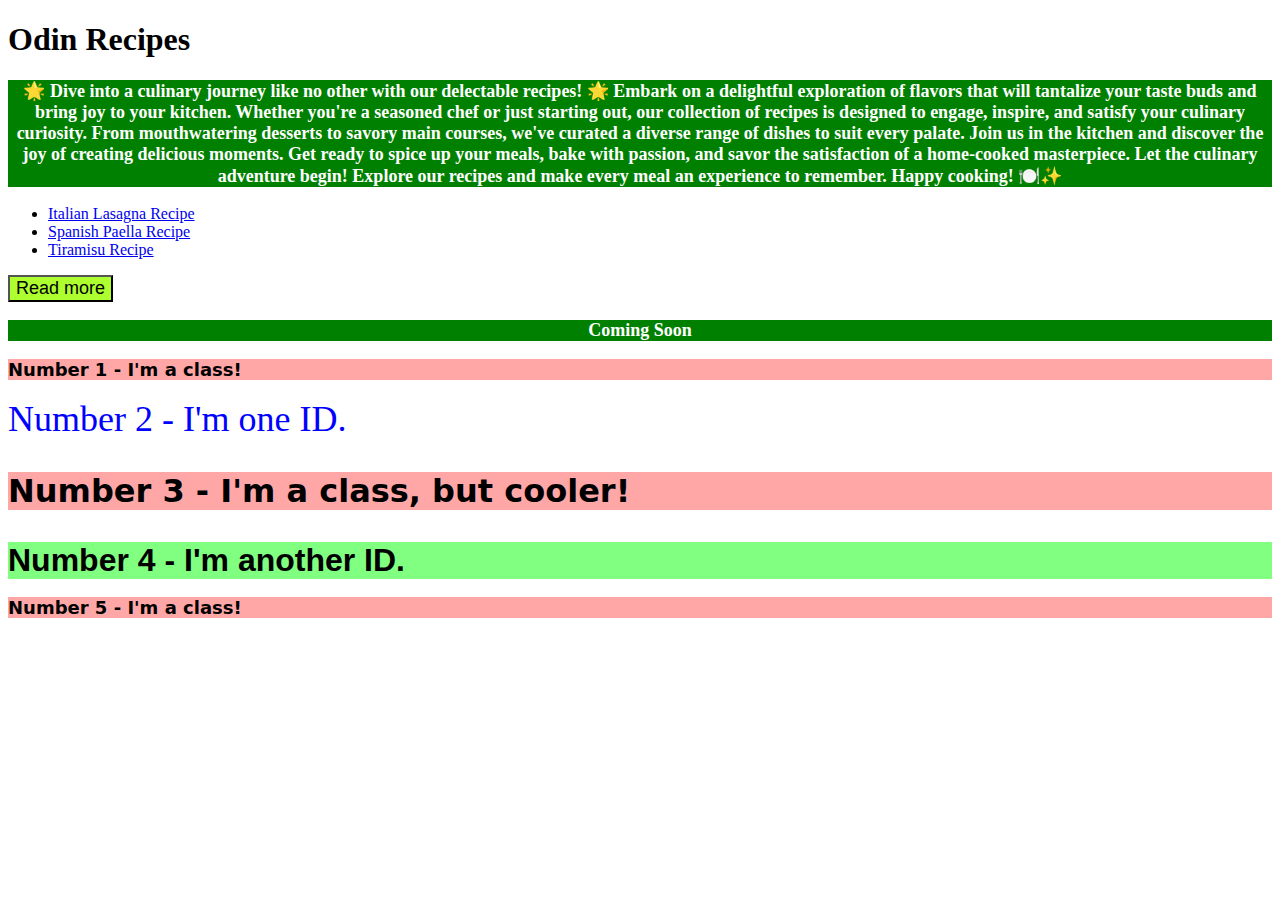
<file: index.html>
<!DOCTYPE html>
<html lang="en">

<head>
    <meta charset="UTF-8">
    <meta name="viewport" content="width=device-width, initial-scale=1.0">
    <link rel="stylesheet" href="./css/styles.css">
    <title>Odin Recipes</title>
    <style>
        p {
            background-color: green;
            color: white;
            font-size: 18px;
            text-align: center;
            font-weight: bold;
        }
    </style>
</head>

<body>

    <div class="Recipes">
        <h1>Odin Recipes</h1>

        <p>🌟 Dive into a culinary journey like no other with our delectable recipes! 🌟

            Embark on a delightful exploration of flavors that will tantalize your taste buds and bring joy to your
            kitchen. Whether you're a seasoned chef or just starting out, our collection of recipes is designed to
            engage, inspire, and satisfy your culinary curiosity.

            From mouthwatering desserts to savory main courses, we've curated a diverse range of dishes to suit every
            palate. Join us in the kitchen and discover the joy of creating delicious moments. Get ready to spice up
            your meals, bake with passion, and savor the satisfaction of a home-cooked masterpiece.

            Let the culinary adventure begin! Explore our recipes and make every meal an experience to remember. Happy
            cooking! 🍽️✨</p>

        <ul>
            <li><a href="recipes/lasagna.html">Italian Lasagna Recipe</a></li>
            <li><a href="recipes/paella.html">Spanish Paella Recipe</a></li>
            <li><a href="recipes/tiramisu.html">Tiramisu Recipe</a></li>
        </ul>
        <button style="background-color: greenyellow; font-size: 18px;">Read more</button>
    <p>Coming Soon</p>
    <p class="odd">Number 1 - I'm a class!</p>
    <div id="two">Number 2 - I'm one ID.</div>
    <p class="odd adjust-font-size">Number 3 - I'm a class, but cooler!</p>
    <div id="four" class="adjust-font-size">Number 4 - I'm another ID.</div>
    <p class="odd">Number 5 - I'm a class!</p>
    </div>
</body>

</html>
</file>
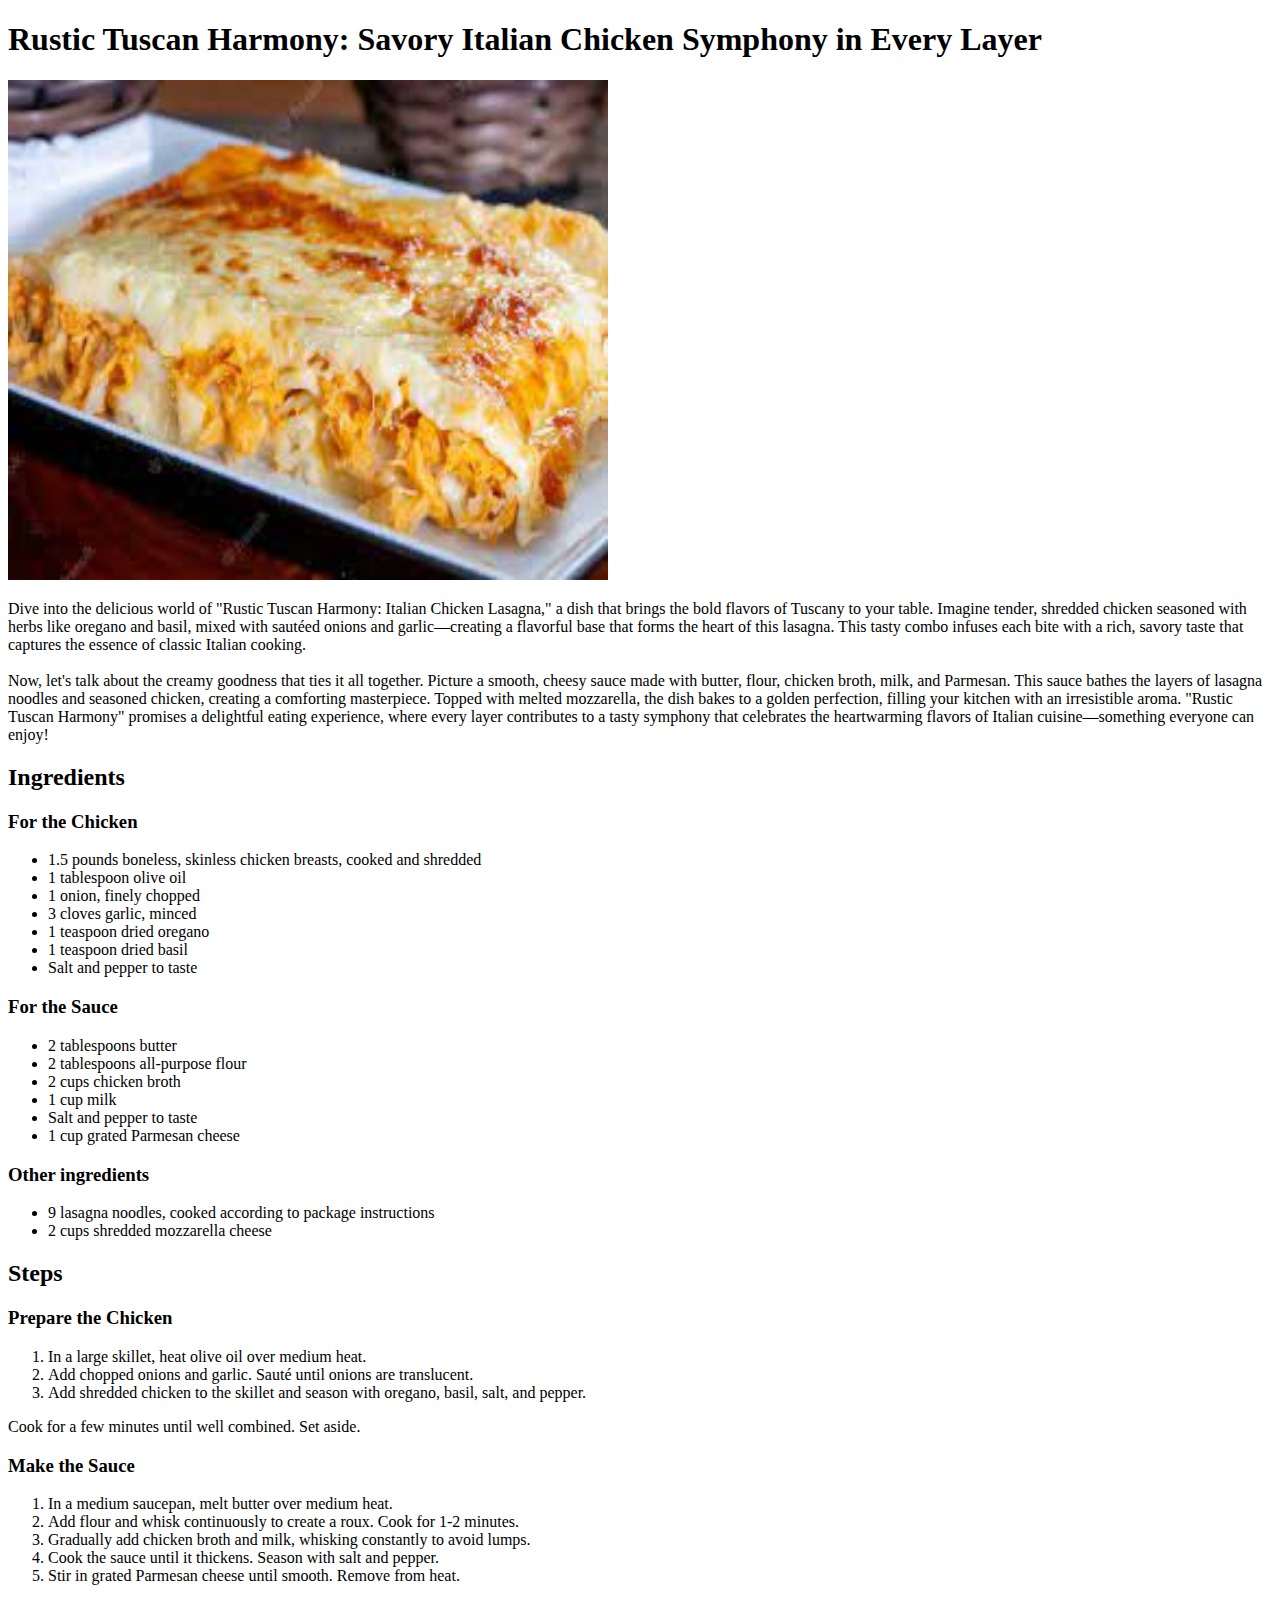
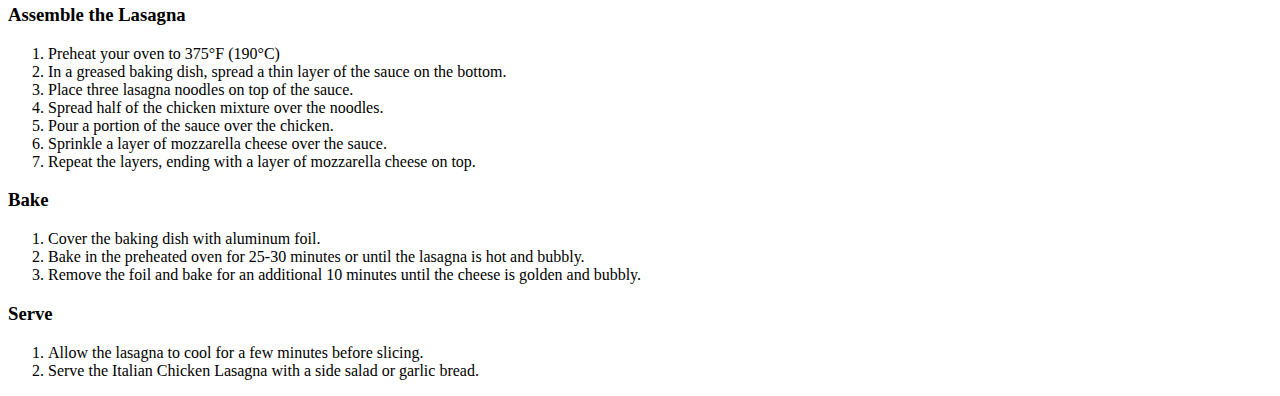
<file: recipes/lasagna.html>
<!DOCTYPE html>
<html lang="en">

<head>
    <meta charset="UTF-8">
    <meta name="viewport" content="width=device-width, initial-scale=1.0">
    <title>Lasagna Recipe</title>
</head>

<body>
    <h1>Rustic Tuscan Harmony: Savory Italian Chicken Symphony in Every Layer</h1>
    <img src="../images/lasagna.jpg" alt="Italian Chicken Lasagna" width="600" height="500">
    <p>Dive into the delicious world of "Rustic Tuscan Harmony: Italian Chicken Lasagna," a dish that brings the bold
        flavors of Tuscany to your table. Imagine tender, shredded chicken seasoned with herbs like oregano and basil,
        mixed with sautéed onions and garlic—creating a flavorful base that forms the heart of this lasagna. This tasty
        combo infuses each bite with a rich, savory taste that captures the essence of classic Italian cooking.<br /><br />

        Now, let's talk about the creamy goodness that ties it all together. Picture a smooth, cheesy sauce made with
        butter, flour, chicken broth, milk, and Parmesan. This sauce bathes the layers of lasagna noodles and seasoned
        chicken, creating a comforting masterpiece. Topped with melted mozzarella, the dish bakes to a golden
        perfection, filling your kitchen with an irresistible aroma. "Rustic Tuscan Harmony" promises a delightful
        eating experience, where every layer contributes to a tasty symphony that celebrates the heartwarming flavors of
        Italian cuisine—something everyone can enjoy!</p>
    <h2>Ingredients</h2>
    <h3><b>For the Chicken</b></h3>
    <ul>
        <li>1.5 pounds boneless, skinless chicken breasts, cooked and shredded</li>
        <li>1 tablespoon olive oil</li>
        <li>1 onion, finely chopped</li>
        <li>3 cloves garlic, minced</li>
        <li>1 teaspoon dried oregano</li>
        <li>1 teaspoon dried basil</li>
        <li>Salt and pepper to taste</li>
    </ul>
    <h3><b>For the Sauce</b></h3>
    <ul>
        <li>2 tablespoons butter</li>
        <li>2 tablespoons all-purpose flour</li>
        <li>2 cups chicken broth</li>
        <li>1 cup milk</li>
        <li>Salt and pepper to taste</li>
        <li>1 cup grated Parmesan cheese</li>
    </ul>
    <h3><b>Other ingredients</b></h3>
    <ul>
        <li>9 lasagna noodles, cooked according to package instructions</li>
        <li>2 cups shredded mozzarella cheese</li>
    </ul>
    <h2>Steps</h2>
    <h3>Prepare the Chicken</h3>
    <ol>
        <li>In a large skillet, heat olive oil over medium heat.</li>
        <li>Add chopped onions and garlic. Sauté until onions are translucent.</li>
        <li>Add shredded chicken to the skillet and season with oregano, basil, salt, and pepper.</li>
    </ol>
    <a>Cook for a few minutes until well combined. Set aside.</a>
    <h3>Make the Sauce</h3>
    <ol>
        <li>In a medium saucepan, melt butter over medium heat.</li>
        <li>Add flour and whisk continuously to create a roux. Cook for 1-2 minutes.</li>
        <li>Gradually add chicken broth and milk, whisking constantly to avoid lumps.</li>
        <li>Cook the sauce until it thickens. Season with salt and pepper.</li>
        <li>Stir in grated Parmesan cheese until smooth. Remove from heat.</li>
    </ol>
    <h3>Assemble the Lasagna</h3>
    <ol>
        <li>Preheat your oven to 375°F (190°C)</li>
        <li>In a greased baking dish, spread a thin layer of the sauce on the bottom.</li>
        <li>Place three lasagna noodles on top of the sauce.</li>
        <li>Spread half of the chicken mixture over the noodles.</li>
        <li>Pour a portion of the sauce over the chicken.</li>
        <li>Sprinkle a layer of mozzarella cheese over the sauce.</li>
        <li>Repeat the layers, ending with a layer of mozzarella cheese on top.</li>
    </ol>
    <h3>Bake</h3>
    <ol>
        <li>Cover the baking dish with aluminum foil.</li>
        <li>Bake in the preheated oven for 25-30 minutes or until the lasagna is hot and bubbly.</li>
        <li>Remove the foil and bake for an additional 10 minutes until the cheese is golden and bubbly.</li>
    </ol>
    <h3>Serve</h3>
    <ol>
        <li>Allow the lasagna to cool for a few minutes before slicing.</li>
        <li>Serve the Italian Chicken Lasagna with a side salad or garlic bread.</li>
    </ol>
</body>

</html>
</file>
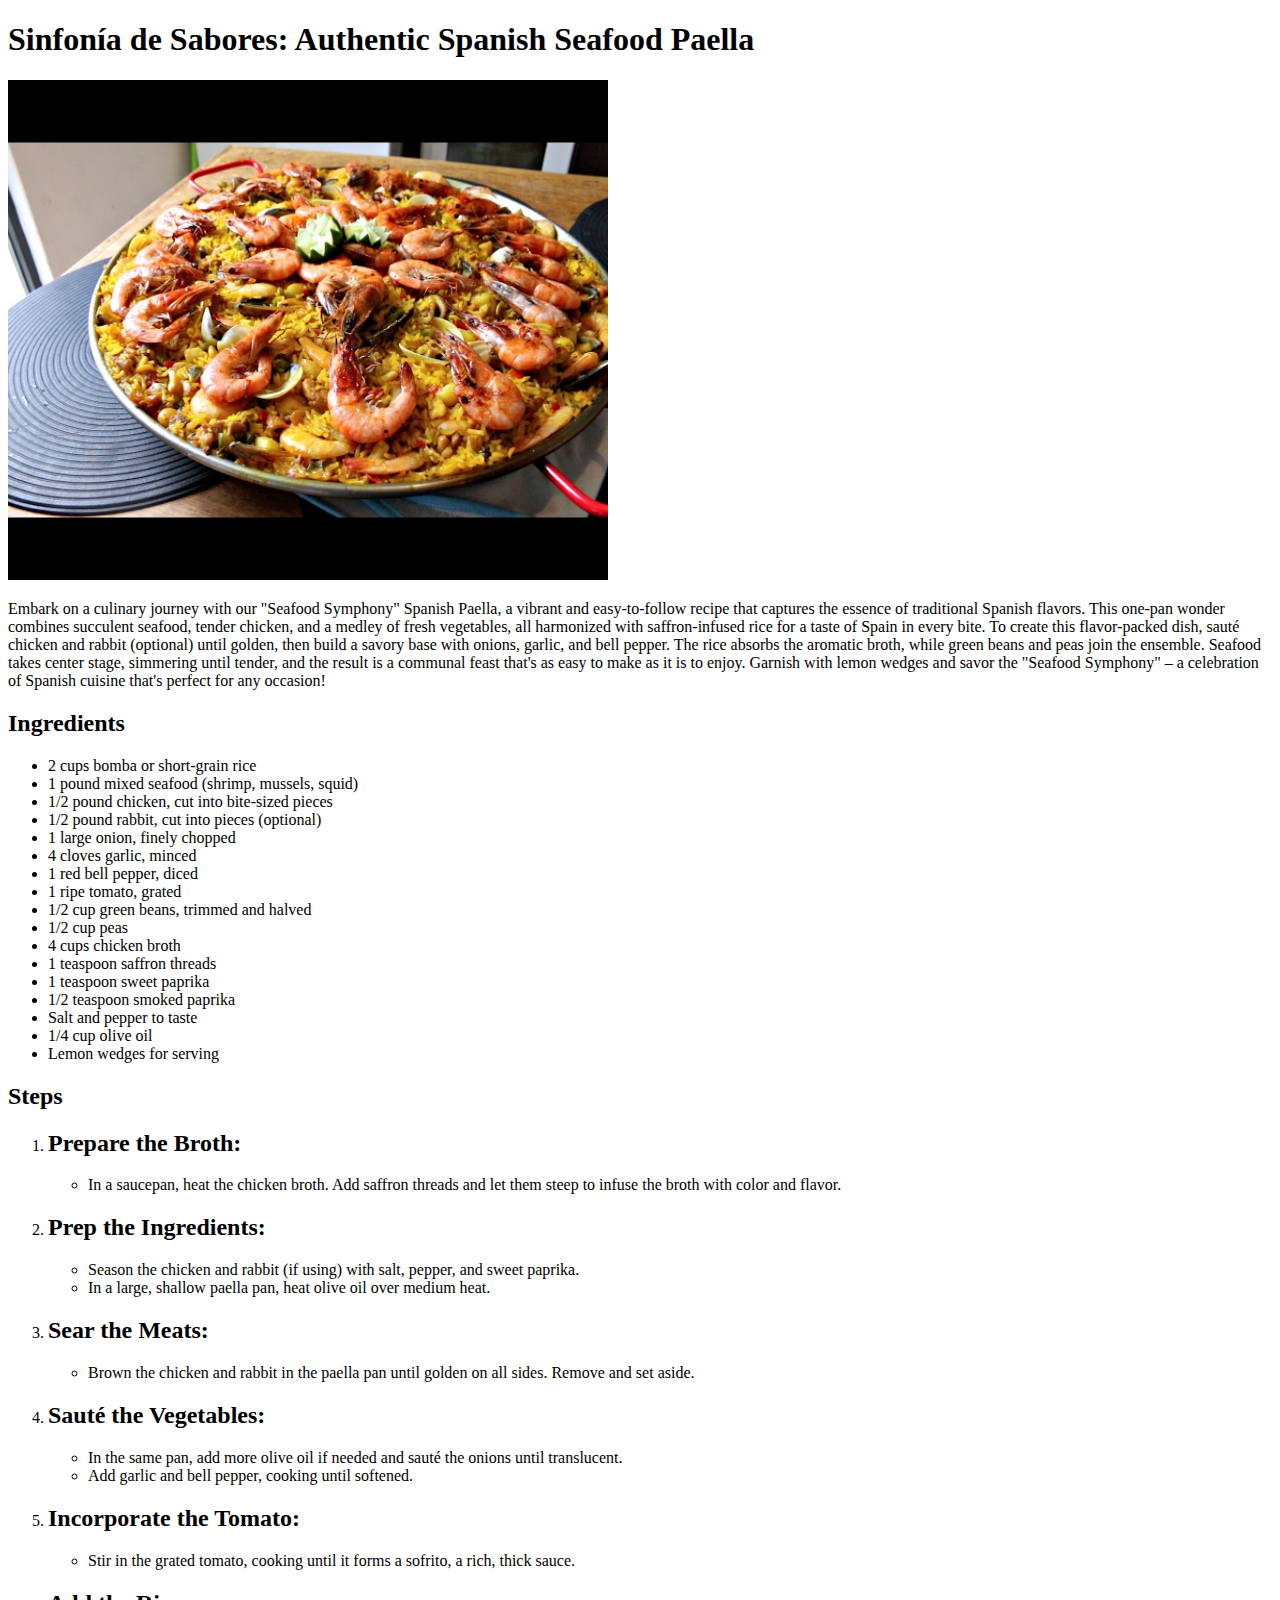
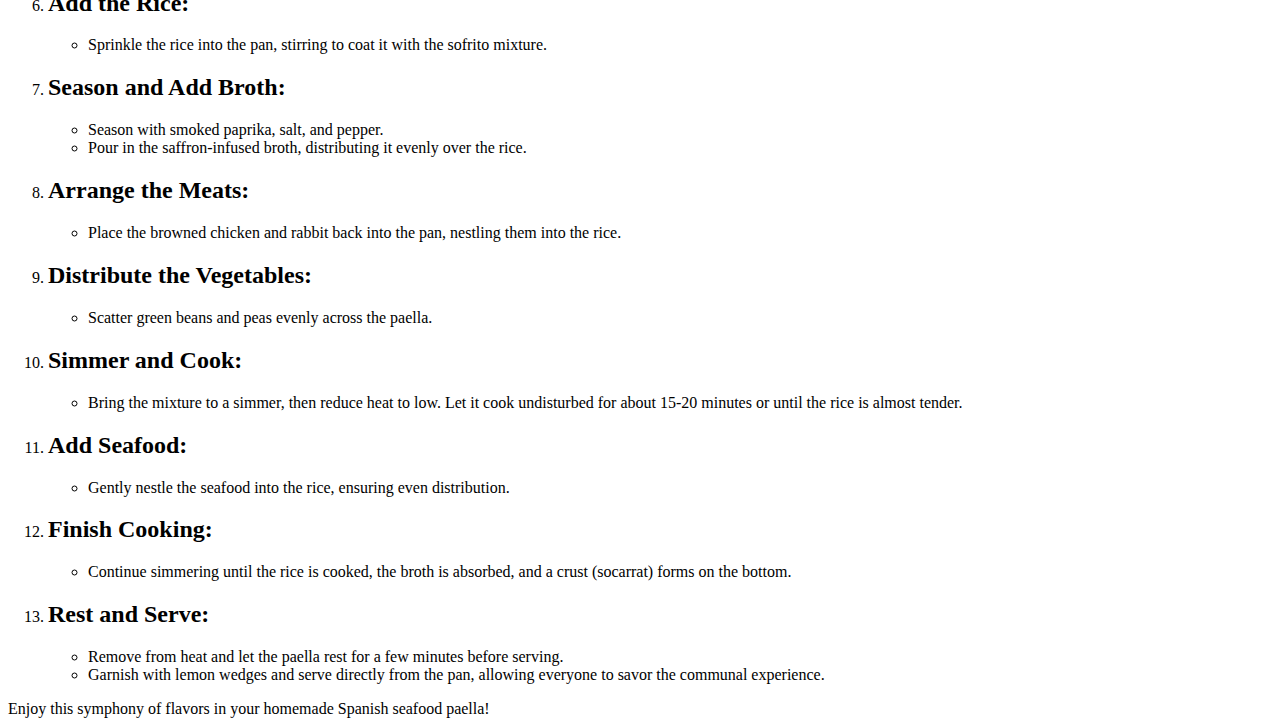
<file: recipes/paella.html>
<!DOCTYPE html>
<html lang="en">

<head>
    <meta charset="UTF-8">
    <meta name="viewport" content="width=device-width, initial-scale=1.0">
    <title>Paella Recipe</title>
</head>

<body>
    <h1>Sinfonía de Sabores: Authentic Spanish Seafood Paella</h1>
    <img src="../images/paella.jpg" alt="Authentic Spanish Seafood Paella" width="600" height="500">
    <p>Embark on a culinary journey with our "Seafood Symphony" Spanish Paella, a vibrant and easy-to-follow recipe that
        captures the essence of traditional Spanish flavors. This one-pan wonder combines succulent seafood, tender
        chicken, and a medley of fresh vegetables, all harmonized with saffron-infused rice for a taste of Spain in
        every bite.

        To create this flavor-packed dish, sauté chicken and rabbit (optional) until golden, then build a savory base
        with onions, garlic, and bell pepper. The rice absorbs the aromatic broth, while green beans and peas join the
        ensemble. Seafood takes center stage, simmering until tender, and the result is a communal feast that's as easy
        to make as it is to enjoy. Garnish with lemon wedges and savor the "Seafood Symphony" – a celebration of Spanish
        cuisine that's perfect for any occasion!</p>
    <h2>Ingredients</h2>
    <ul>
        <li>2 cups bomba or short-grain rice</li>
        <li>1 pound mixed seafood (shrimp, mussels, squid)</li>
        <li>1/2 pound chicken, cut into bite-sized pieces</li>
        <li>1/2 pound rabbit, cut into pieces (optional)</li>
        <li>1 large onion, finely chopped</li>
        <li>4 cloves garlic, minced</li>
        <li>1 red bell pepper, diced</li>
        <li>1 ripe tomato, grated</li>
        <li>1/2 cup green beans, trimmed and halved</li>
        <li>1/2 cup peas</li>
        <li>4 cups chicken broth</li>
        <li>1 teaspoon saffron threads</li>
        <li>1 teaspoon sweet paprika</li>
        <li>1/2 teaspoon smoked paprika</li>
        <li>Salt and pepper to taste</li>
        <li>1/4 cup olive oil</li>
        <li>Lemon wedges for serving</li>
    </ul>
    <h2>Steps</h2>
    <ol>
        <li>
            <h2>Prepare the Broth:</h2>
        </li>

        <ul>
            <li>In a saucepan, heat the chicken broth. Add saffron threads and let them steep to infuse the broth with
                color
                and flavor.</li>
        </ul>

        <li>
            <h2>Prep the Ingredients:</h2>
        </li>

        <ul>
            <li>Season the chicken and rabbit (if using) with salt, pepper, and sweet paprika.</li>
            <li>In a large, shallow paella pan, heat olive oil over medium heat.</li>
        </ul>

        <li>
            <h2>Sear the Meats:</h2>
        </li>

        <ul>
            <li>Brown the chicken and rabbit in the paella pan until golden on all sides. Remove and set aside.</li>
        </ul>

        <li>
            <h2>Sauté the Vegetables:</h2>
        </li>

        <ul>
            <li>In the same pan, add more olive oil if needed and sauté the onions until translucent.</li>
            <li>Add garlic and bell pepper, cooking until softened.</li>
        </ul>

        <li>
            <h2>Incorporate the Tomato:</h2>
        </li>

        <ul>
            <li>Stir in the grated tomato, cooking until it forms a sofrito, a rich, thick sauce.</li>
        </ul>

        <li>
            <h2>Add the Rice:</h2>
        </li>

        <ul>
            <li>Sprinkle the rice into the pan, stirring to coat it with the sofrito mixture.</li>
        </ul>

        <li>
            <h2>Season and Add Broth:</h2>
        </li>
        <ul>
            <li>Season with smoked paprika, salt, and pepper.</li>
            <li>Pour in the saffron-infused broth, distributing it evenly over the rice.</li>
        </ul>

        <li>
            <h2>Arrange the Meats:</h2>
        </li>

        <ul>
            <li>Place the browned chicken and rabbit back into the pan, nestling them into the rice.</li>
        </ul>
        <li>
            <h2>Distribute the Vegetables:</h2>
        </li>
        <ul>
            <li>Scatter green beans and peas evenly across the paella.</li>
        </ul>
        <li>
            <h2>Simmer and Cook:</h2>
        </li>
        <ul>
            <li>Bring the mixture to a simmer, then reduce heat to low. Let it cook undisturbed for about 15-20
                minutes or
                until the rice is almost tender.</li>
        </ul>
        <li>
            <h2>Add Seafood:</h2>
        </li>
        <ul>
            <li>Gently nestle the seafood into the rice, ensuring even distribution.</li>
        </ul>
        <li>
            <h2>Finish Cooking:</h2>
        </li>
        <ul>
            <li>Continue simmering until the rice is cooked, the broth is absorbed, and a crust (socarrat) forms on
                the
                bottom.</li>
        </ul>
        <li>
            <h2>Rest and Serve:</h2>
        </li>
        <ul>
            <li>Remove from heat and let the paella rest for a few minutes before serving.</li>
            <li>Garnish with lemon wedges and serve directly from the pan, allowing everyone to savor the communal
                experience.</li>
        </ul>
    </ol>

    <a>Enjoy this symphony of flavors in your homemade Spanish seafood paella!</a>
</body>

</html>
</file>
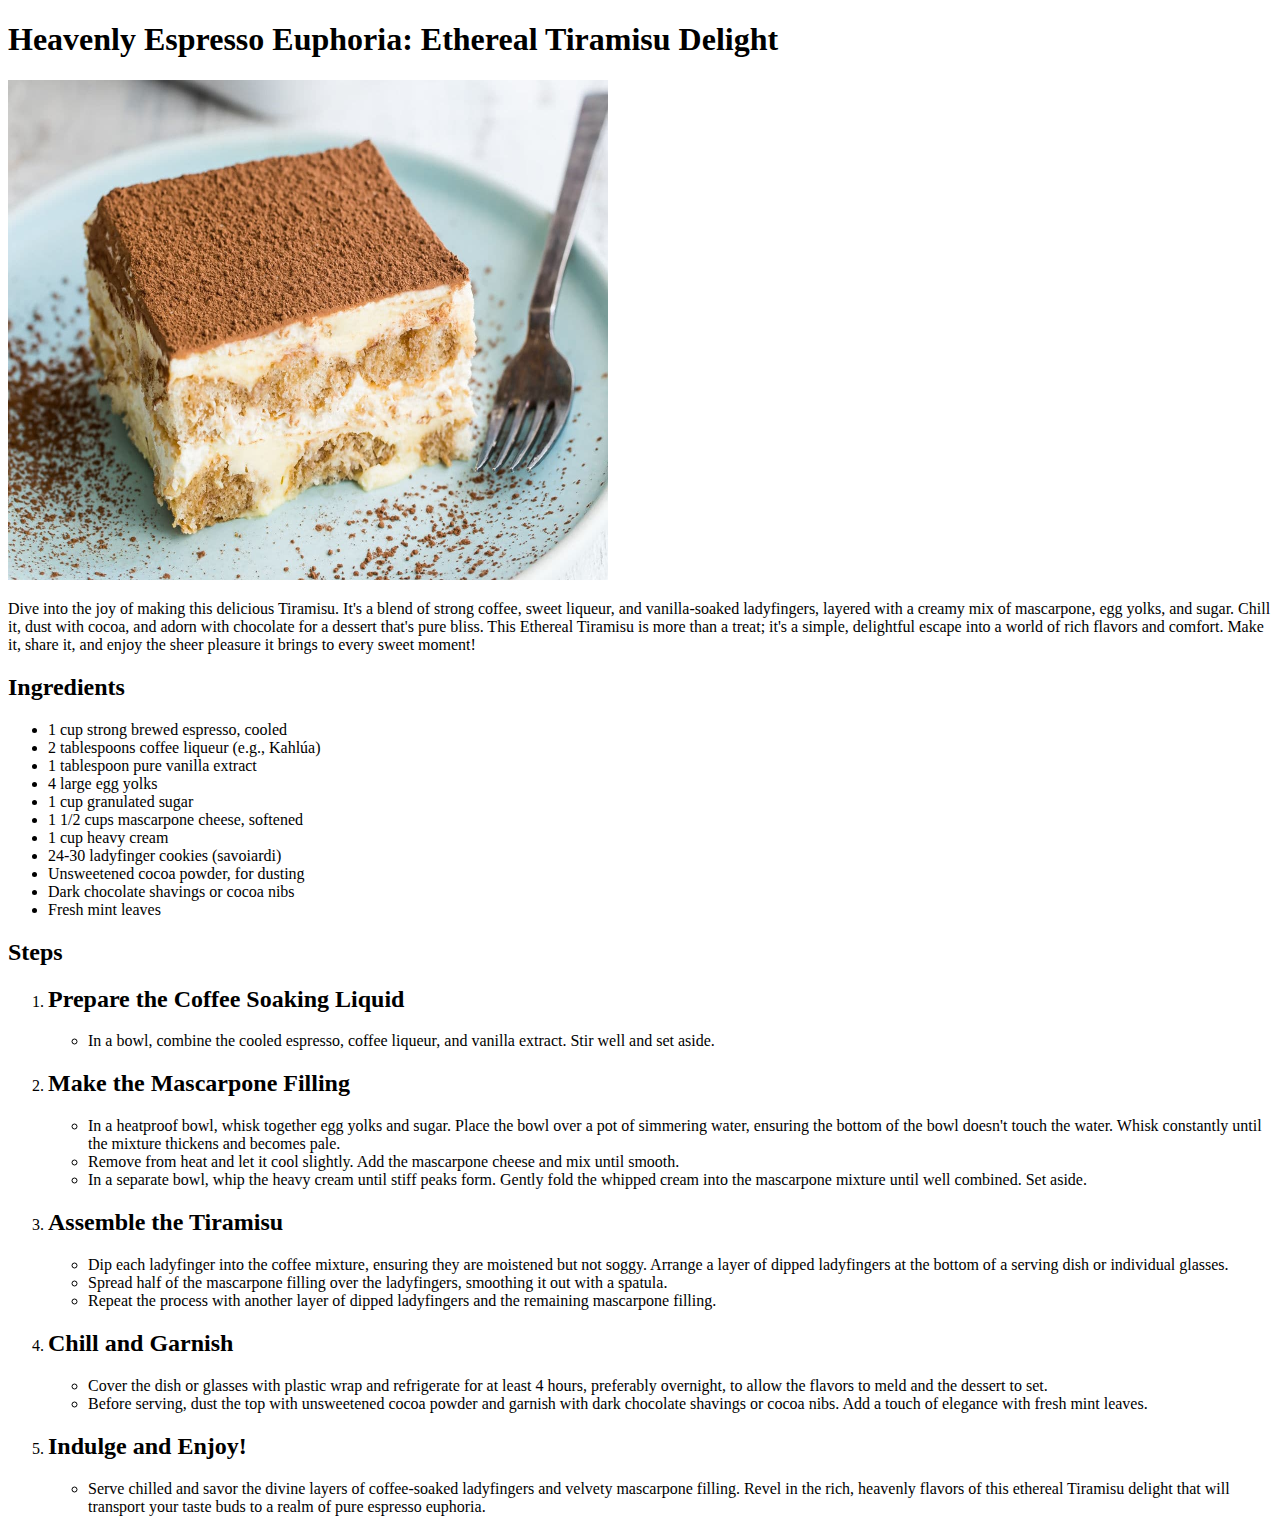
<file: recipes/tiramisu.html>
<!DOCTYPE html>
<html lang="en">

<head>
    <meta charset="UTF-8">
    <meta name="viewport" content="width=device-width, initial-scale=1.0">
    <title>Tiramisu Recipe</title>
</head>

<body>
    <h1>Heavenly Espresso Euphoria: Ethereal Tiramisu Delight</h1>
    <img src="../images/tiramisu.jpg" alt="Ethereal Tiramisu Delight" width="600" height="500">
    <p>Dive into the joy of making this delicious Tiramisu. It's a blend of strong coffee, sweet liqueur, and
        vanilla-soaked ladyfingers, layered with a creamy mix of mascarpone, egg yolks, and sugar. Chill it, dust with
        cocoa, and adorn with chocolate for a dessert that's pure bliss. This Ethereal Tiramisu is more than a treat;
        it's a simple, delightful escape into a world of rich flavors and comfort. Make it, share it, and enjoy the
        sheer pleasure it brings to every sweet moment!</p>
    <h2>Ingredients</h2>
    <ul>
        <li>1 cup strong brewed espresso, cooled</li>
        <li>2 tablespoons coffee liqueur (e.g., Kahlúa)</li>
        <li>1 tablespoon pure vanilla extract</li>
        <li>4 large egg yolks</li>
        <li>1 cup granulated sugar</li>
        <li>1 1/2 cups mascarpone cheese, softened</li>
        <li>1 cup heavy cream</li>
        <li>24-30 ladyfinger cookies (savoiardi)</li>
        <li>Unsweetened cocoa powder, for dusting</li>
        <li>Dark chocolate shavings or cocoa nibs</li>
        <li>Fresh mint leaves</li>
    </ul>
    <h2>Steps</h2>
    <ol>
        <li>
            <h2>Prepare the Coffee Soaking Liquid</h2>
        </li>

        <ul>
            <li>In a bowl, combine the cooled espresso, coffee liqueur, and vanilla extract. Stir well and set aside.
            </li>
        </ul>

        <li>
            <h2>Make the Mascarpone Filling</h2>
        </li>

        <ul>
            <li> In a heatproof bowl, whisk together egg yolks and sugar. Place the bowl over a pot of simmering water,
                ensuring the bottom of the bowl doesn't touch the water. Whisk constantly until the mixture thickens and
                becomes pale.</li>
            <li>Remove from heat and let it cool slightly. Add the mascarpone cheese and mix until smooth.</li>
            <li>In a separate bowl, whip the heavy cream until stiff peaks form. Gently fold the whipped cream into the
                mascarpone mixture until well combined. Set aside.</li>
        </ul>
        <li>
            <h2>Assemble the Tiramisu</h2>
        </li>
        <ul>
            <li>Dip each ladyfinger into the coffee mixture, ensuring they are moistened but not soggy. Arrange a layer
                of
                dipped ladyfingers at the bottom of a serving dish or individual glasses.</li>
            <li>Spread half of the mascarpone filling over the ladyfingers, smoothing it out with a spatula.</li>
            <li>Repeat the process with another layer of dipped ladyfingers and the remaining mascarpone filling.</li>
        </ul>
        <li>
            <h2>Chill and Garnish</h2>
        </li>
        <ul>
            <li>Cover the dish or glasses with plastic wrap and refrigerate for at least 4 hours, preferably overnight,
                to
                allow the flavors to meld and the dessert to set.</li>
            <li>Before serving, dust the top with unsweetened cocoa powder and garnish with dark chocolate shavings or
                cocoa
                nibs. Add a touch of elegance with fresh mint leaves.</li>
        </ul>
        <li>
            <h2>Indulge and Enjoy!</h2>
        </li>
        <ul>
            <li>Serve chilled and savor the divine layers of coffee-soaked ladyfingers and velvety mascarpone filling.
                Revel
                in the rich, heavenly flavors of this ethereal Tiramisu delight that will transport your taste buds to a
                realm of pure espresso euphoria.</li>
        </ul>
    </ol>
</body>

</html>
</file>
<file: css/styles.css>
.div {
    background-color: yellowgreen;
    color: white;
    font-size: 32px;
    text-align: center;
    font-weight: bold;
}

.odd {
    background-color: rgb(255, 167, 167);
    font-family: "Verdana", "DejaVu Sans", sans-serif;
    color:black;
    text-align:left;
  }
  
  .adjust-font-size {
    font-size: 32px;
  }
  
  #two {
    color: #0000ff;
    font-family:Georgia, 'Times New Roman', Times, serif;
    font-size: 36px;
    
  }
  
  /*
      In the id selector 'four' below, we could have also
      added a rule to set the font size to 24px.
  
      However, since the elements 'Number 3' and 'Number 4'
      in the HTML file share the same font size, we reused
      the 'adjust-font-size' class above to help reduce
      duplicate code.
  */
  #four {
    background-color: hsl(120, 100%, 75%);
    font-family:'Segoe UI', Tahoma, Geneva, Verdana, sans-serif;
    font-weight:bold;
  }
</file>
